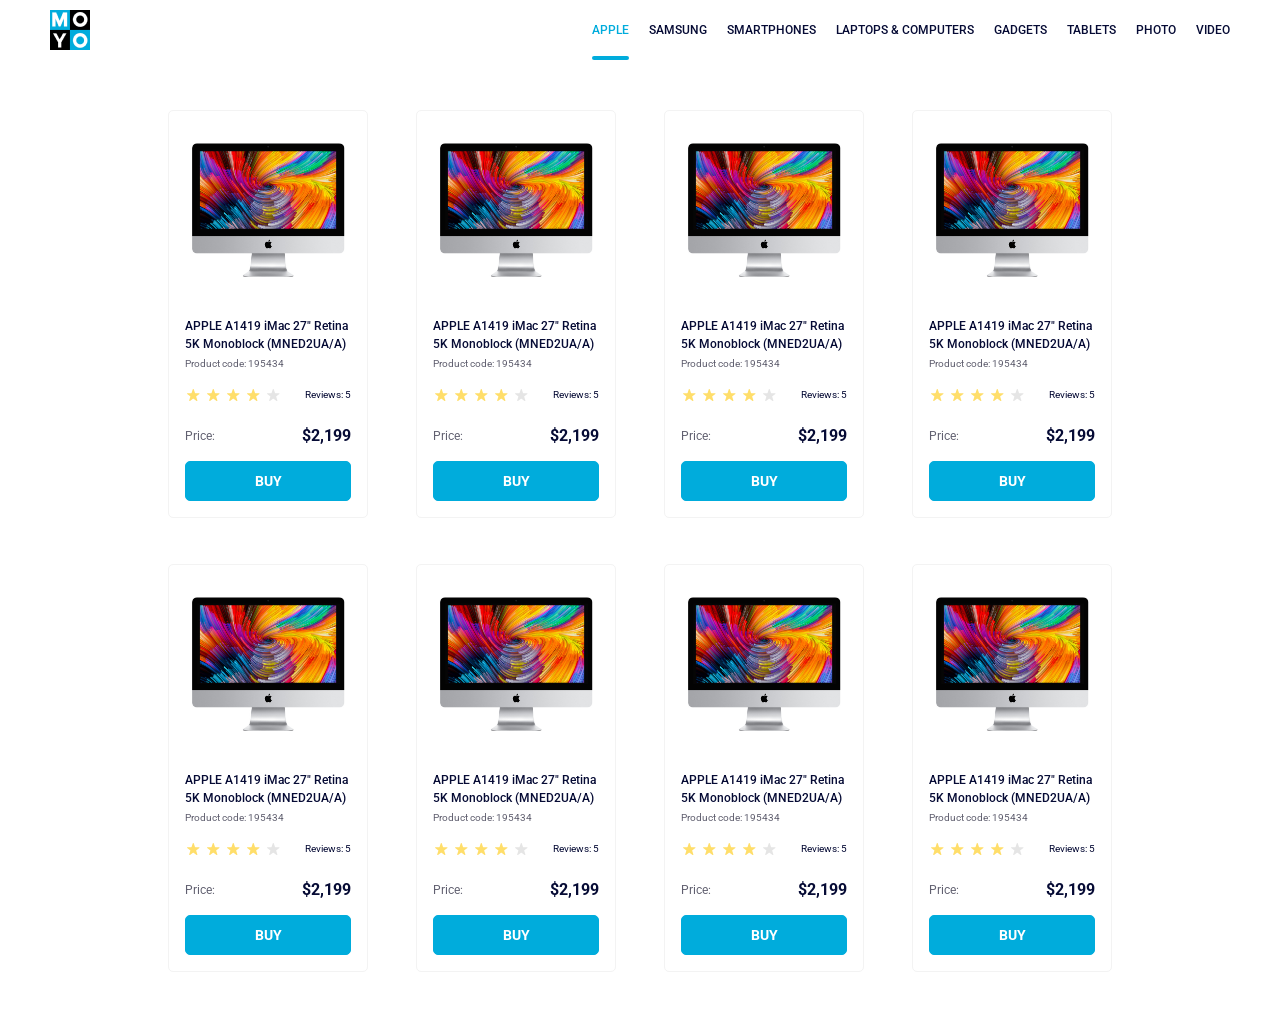
<file: index.html>
<!doctype html><html lang="en"><head><meta charset="utf-8"><meta name="viewport" content="width=device-width, initial-scale=1.0"><title>Catalog</title><link rel="preconnect" href="https://fonts.gstatic.com"><link href="https://fonts.googleapis.com/css2?family=Roboto:wght@400;500;700&display=swap" rel="stylesheet"><link rel="stylesheet" href="index.5c810a98.css"></head><body> <header class="header"> <a class="logo" href="#"> <img class="logo__image" src="logo.eddae0ff.png" alt="Moyo Logo"> </a> <nav class="main-nav"> <ul class="main-nav__list"> <li class="main-nav__item"> <a href="#Apple" class="is-active main-nav__link"> Apple </a> </li> <li class="main-nav__item"> <a href="#Samsung" class="main-nav__link"> Samsung </a> </li> <li class="main-nav__item"> <a href="#Smartphones" class="main-nav__link"> Smartphones </a> </li> <li class="main-nav__item"> <a href="#Laptops&Computers" data-qa="nav-hover" class="main-nav__link"> Laptops & Computers </a> </li> <li class="main-nav__item"> <a href="#Gadgets" class="main-nav__link"> Gadgets </a> </li> <li class="main-nav__item"> <a href="#Tablets" class="main-nav__link"> Tablets </a> </li> <li class="main-nav__item"> <a href="#Photo" class="main-nav__link"> Photo </a> </li> <li class="main-nav__item"> <a href="#Video" class="main-nav__link"> Video </a> </li> </ul> </nav> </header> <main class="catalog"> <section class="card" data-qa="card"> <img src="imac.202c52ff.jpeg" alt="monitor" class="card__photo"> <div class="card__main"> <h2 class="card__title"> APPLE A1419 iMac 27" Retina 5K Monoblock (MNED2UA/A) </h2> <p class="card__code">Product code: 195434</p> </div> <div class="card__container"> <div class="stars stars--4"> <div class="stars__star"></div> <div class="stars__star"></div> <div class="stars__star"></div> <div class="stars__star"></div> <div class="stars__star"></div> </div> <p class="card__reviews">Reviews: 5</p> </div> <div class="card__price"> <p class="card__price-text">Price:</p> <p class="card__price-suma">$2,199</p> </div> <button type="submit" class="card__button" data-qa="card-hover"> Buy </button> </section> <section class="card"> <img src="imac.202c52ff.jpeg" alt="monitor" class="card__photo"> <div class="card__main"> <h2 class="card__title"> APPLE A1419 iMac 27" Retina 5K Monoblock (MNED2UA/A) </h2> <p class="card__code">Product code: 195434</p> </div> <div class="card__container"> <div class="stars stars--4"> <div class="stars__star"></div> <div class="stars__star"></div> <div class="stars__star"></div> <div class="stars__star"></div> <div class="stars__star"></div> </div> <p class="card__reviews">Reviews: 5</p> </div> <div class="card__price"> <p class="card__price-text">Price:</p> <p class="card__price-suma">$2,199</p> </div> <button type="submit" class="card__button"> Buy </button> </section> <section class="card"> <img src="imac.202c52ff.jpeg" alt="monitor" class="card__photo"> <div class="card__main"> <h2 class="card__title"> APPLE A1419 iMac 27" Retina 5K Monoblock (MNED2UA/A) </h2> <p class="card__code">Product code: 195434</p> </div> <div class="card__container"> <div class="stars stars--4"> <div class="stars__star"></div> <div class="stars__star"></div> <div class="stars__star"></div> <div class="stars__star"></div> <div class="stars__star"></div> </div> <p class="card__reviews">Reviews: 5</p> </div> <div class="card__price"> <p class="card__price-text">Price:</p> <p class="card__price-suma">$2,199</p> </div> <button type="submit" class="card__button"> Buy </button> </section> <section class="card"> <img src="imac.202c52ff.jpeg" alt="monitor" class="card__photo"> <div class="card__main"> <h2 class="card__title"> APPLE A1419 iMac 27" Retina 5K Monoblock (MNED2UA/A) </h2> <p class="card__code">Product code: 195434</p> </div> <div class="card__container"> <div class="stars stars--4"> <div class="stars__star"></div> <div class="stars__star"></div> <div class="stars__star"></div> <div class="stars__star"></div> <div class="stars__star"></div> </div> <p class="card__reviews">Reviews: 5</p> </div> <div class="card__price"> <p class="card__price-text">Price:</p> <p class="card__price-suma">$2,199</p> </div> <button type="submit" class="card__button"> Buy </button> </section> <section class="card"> <img src="imac.202c52ff.jpeg" alt="monitor" class="card__photo"> <div class="card__main"> <h2 class="card__title"> APPLE A1419 iMac 27" Retina 5K Monoblock (MNED2UA/A) </h2> <p class="card__code">Product code: 195434</p> </div> <div class="card__container"> <div class="stars stars--4"> <div class="stars__star"></div> <div class="stars__star"></div> <div class="stars__star"></div> <div class="stars__star"></div> <div class="stars__star"></div> </div> <p class="card__reviews">Reviews: 5</p> </div> <div class="card__price"> <p class="card__price-text">Price:</p> <p class="card__price-suma">$2,199</p> </div> <button type="submit" class="card__button"> Buy </button> </section> <section class="card"> <img src="imac.202c52ff.jpeg" alt="monitor" class="card__photo"> <div class="card__main"> <h2 class="card__title"> APPLE A1419 iMac 27" Retina 5K Monoblock (MNED2UA/A) </h2> <p class="card__code">Product code: 195434</p> </div> <div class="card__container"> <div class="stars stars--4"> <div class="stars__star"></div> <div class="stars__star"></div> <div class="stars__star"></div> <div class="stars__star"></div> <div class="stars__star"></div> </div> <p class="card__reviews">Reviews: 5</p> </div> <div class="card__price"> <p class="card__price-text">Price:</p> <p class="card__price-suma">$2,199</p> </div> <button type="submit" class="card__button"> Buy </button> </section> <section class="card"> <img src="imac.202c52ff.jpeg" alt="monitor" class="card__photo"> <div class="card__main"> <h2 class="card__title"> APPLE A1419 iMac 27" Retina 5K Monoblock (MNED2UA/A) </h2> <p class="card__code">Product code: 195434</p> </div> <div class="card__container"> <div class="stars stars--4"> <div class="stars__star"></div> <div class="stars__star"></div> <div class="stars__star"></div> <div class="stars__star"></div> <div class="stars__star"></div> </div> <p class="card__reviews">Reviews: 5</p> </div> <div class="card__price"> <p class="card__price-text">Price:</p> <p class="card__price-suma">$2,199</p> </div> <button type="submit" class="card__button"> Buy </button> </section> <section class="card"> <img src="imac.202c52ff.jpeg" alt="monitor" class="card__photo"> <div class="card__main"> <h2 class="card__title"> APPLE A1419 iMac 27" Retina 5K Monoblock (MNED2UA/A) </h2> <p class="card__code">Product code: 195434</p> </div> <div class="card__container"> <div class="stars stars--4"> <div class="stars__star"></div> <div class="stars__star"></div> <div class="stars__star"></div> <div class="stars__star"></div> <div class="stars__star"></div> </div> <p class="card__reviews">Reviews: 5</p> </div> <div class="card__price"> <p class="card__price-text">Price:</p> <p class="card__price-suma">$2,199</p> </div> <button type="submit" class="card__button"> Buy </button> </section> </main> </body></html>
</file>
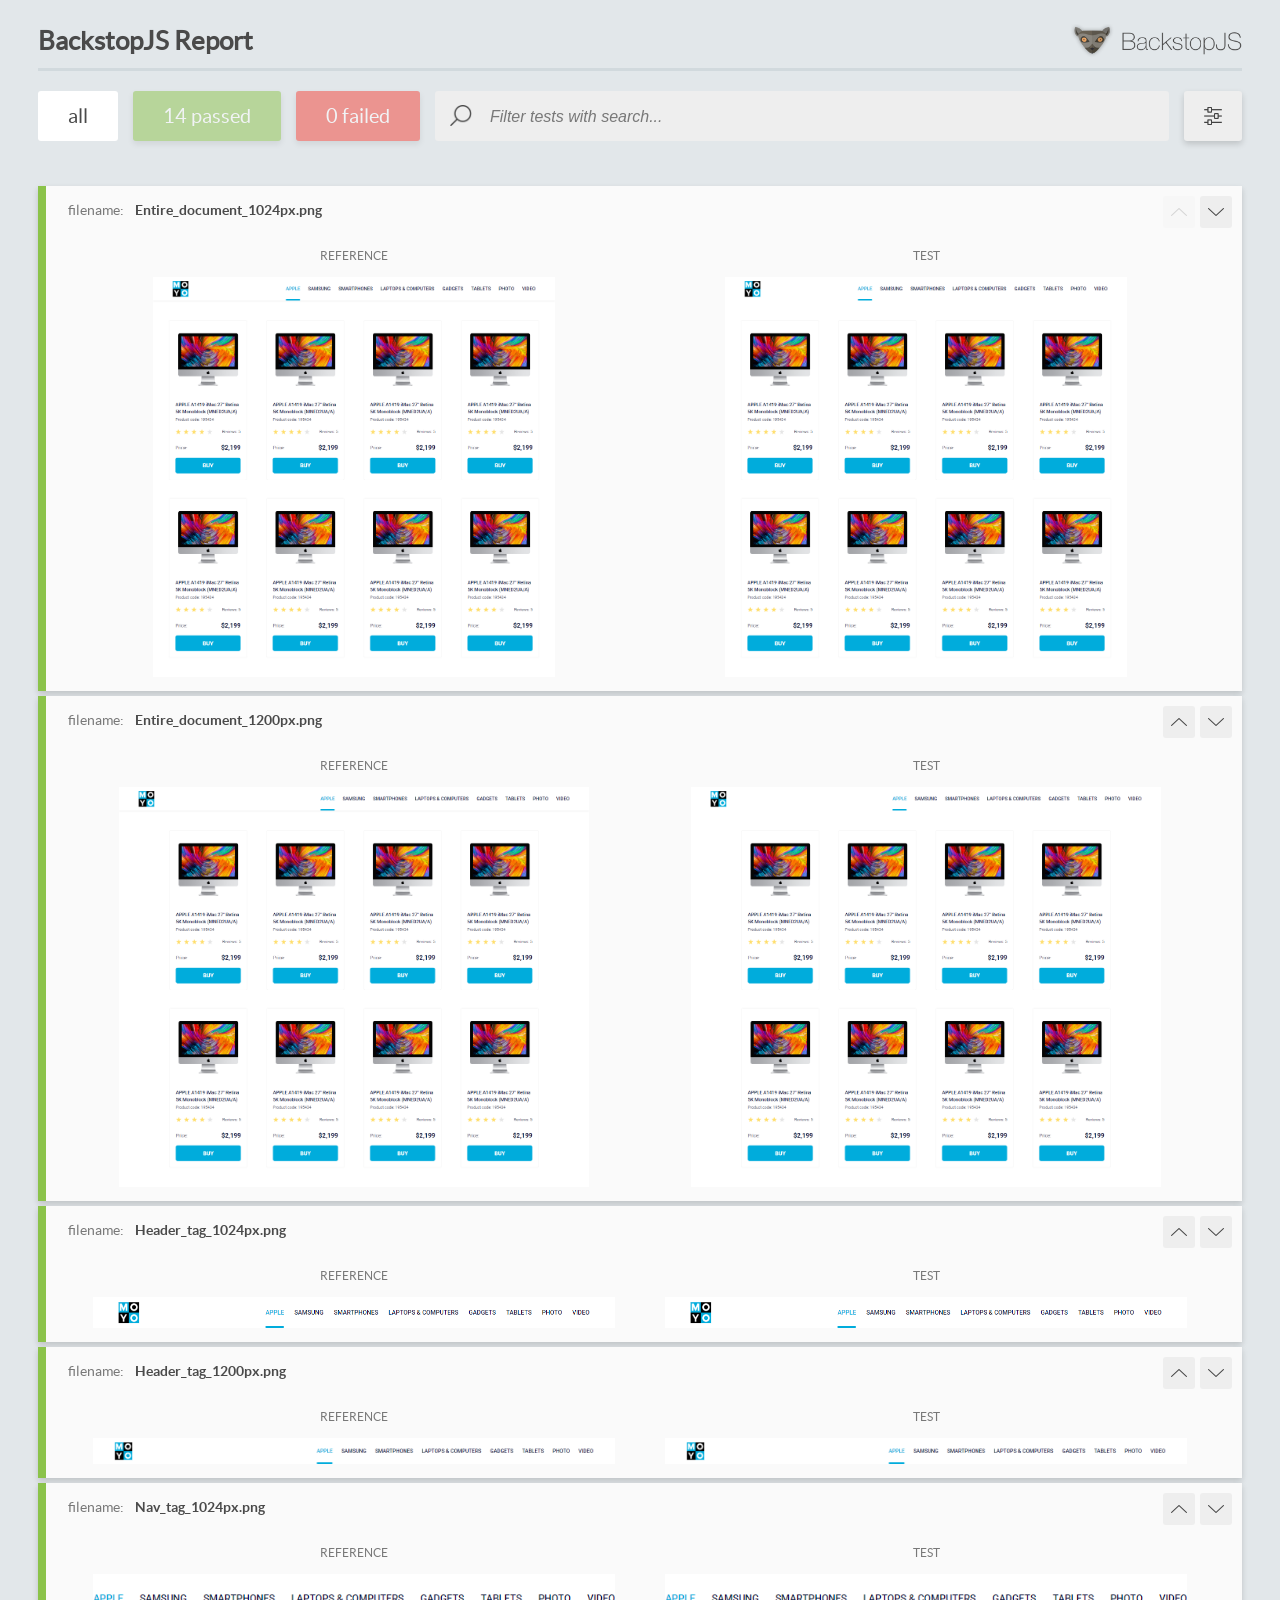
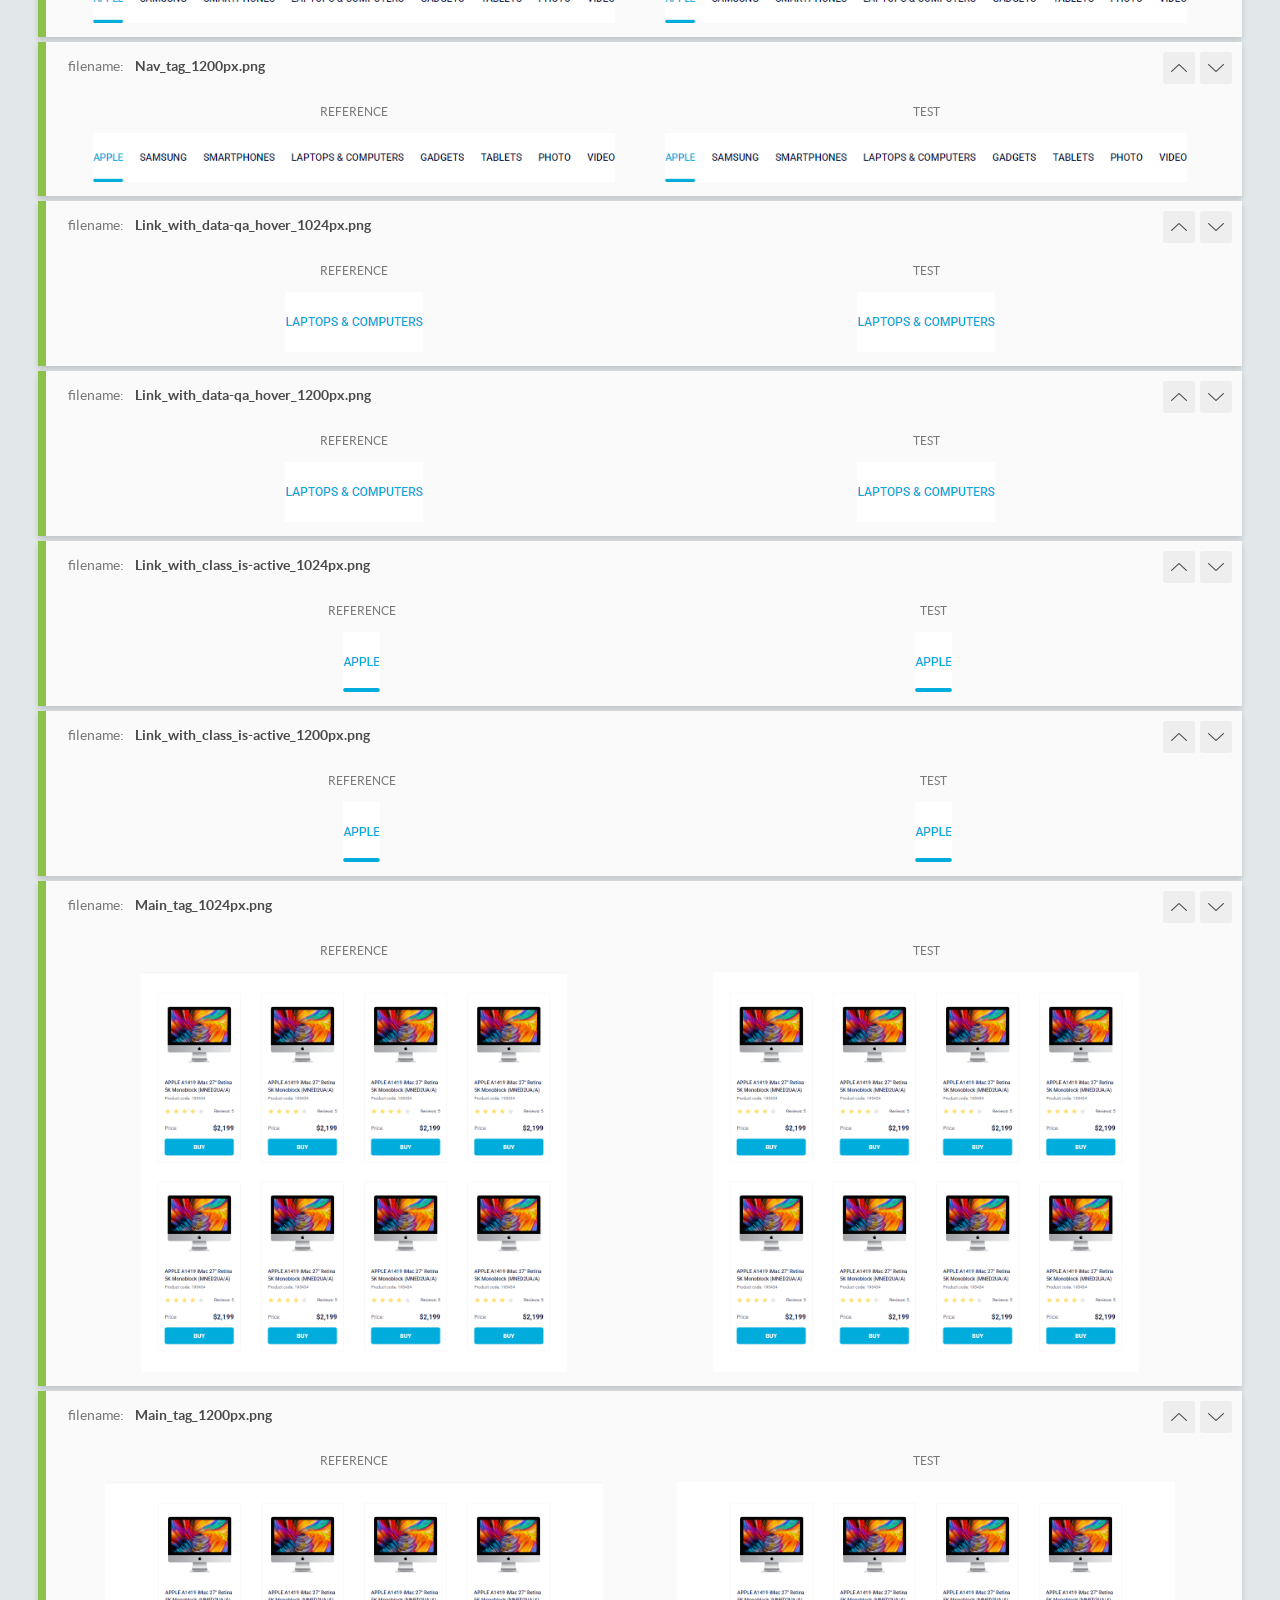
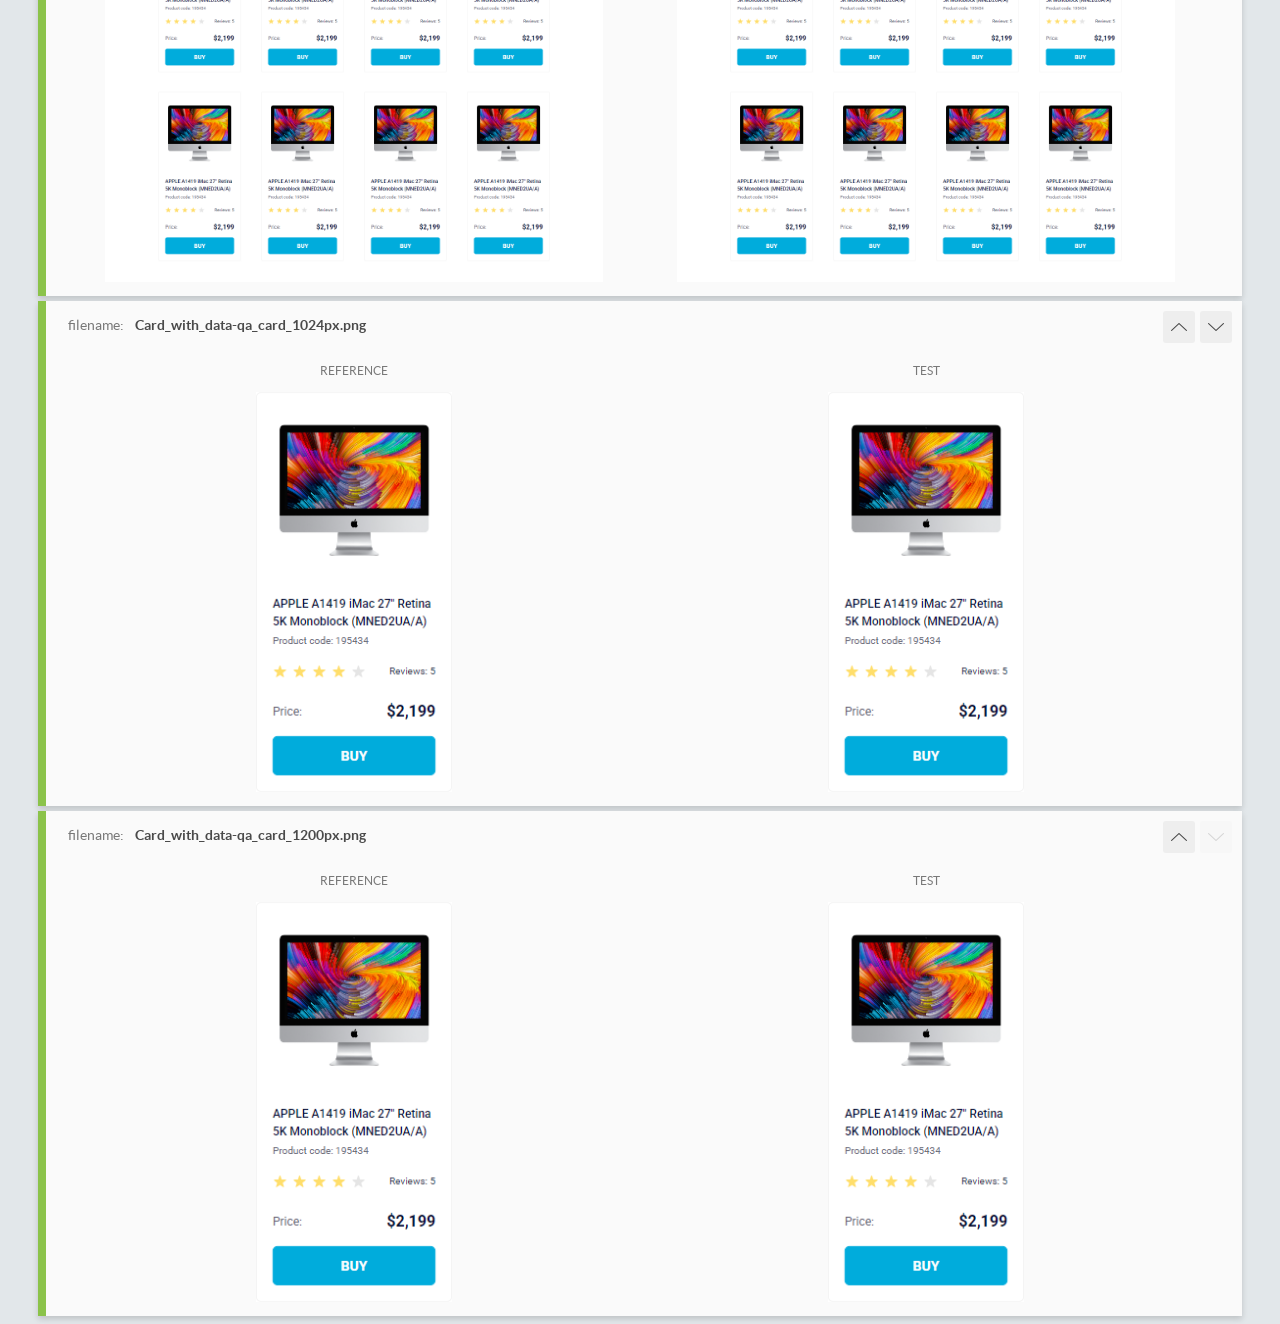
<file: report/html_report/index.html>
<!DOCTYPE html>
<html>
  <head>
    <meta charset="utf-8">
    <!-- Disable Cache -->
    <meta http-equiv="Cache-Control" content="no-cache, no-store, must-revalidate">
    <meta http-equiv="Pragma" content="no-cache">
    <meta http-equiv="Expires" content="0">

    <title>BackstopJS Report</title>

    <style>
      @font-face {
          font-family: 'latoregular';
          src: url('./assets/fonts/lato-regular-webfont.woff2') format('woff2'),
              url('./assets/fonts/lato-regular-webfont.woff') format('woff');
          font-weight: 400;
          font-style: normal;
      }
      @font-face {
          font-family: 'latobold';
          src: url('./assets/fonts/lato-bold-webfont.woff2') format('woff2'),
              url('./assets/fonts/lato-bold-webfont.woff') format('woff');
          font-weight: 700;
          font-style: normal;
      }

      .ReactModal__Body--open {
          overflow: hidden;
      }
      .ReactModal__Body--open .header {
        display: none;
      }

    </style>
  </head>
  <body style="background-color: #E2E7EA">
    <div id="root">

    </div>
    <script>
      function report (report) { // eslint-disable-line no-unused-vars
        window.tests = report;
      }
    </script>
    <script src="config.js"></script>
    <script src="index_bundle.js"></script>
  </body>
</html>
</file>
<file: index.5c810a98.css>
.header{background-color:#fff;justify-content:space-between;align-items:center;padding:0 50px;display:flex}.logo__image{width:40px;height:40px;display:block}.main-nav__list{align-items:center;margin:0;padding:0;list-style:none;display:flex}.main-nav__item:not(:last-child){margin-right:20px}.main-nav__link{color:#060b35;text-transform:uppercase;justify-content:center;align-items:center;height:60px;font-size:12px;font-weight:500;text-decoration:none;transition:color .3s;display:flex;position:relative}.main-nav__link:hover,.main-nav__link.is-active{color:#00acdc}.main-nav__link.is-active:after{content:"";background:#00acdc;border-radius:8px;width:100%;height:4px;position:absolute;bottom:0;left:0}.catalog{justify-content:center;align-items:start;gap:46px 48px;padding:50px 40px;display:grid}.card{box-sizing:border-box;transform-origin:50%;background-color:#fff;border:1px solid #f3f3f3;border-radius:5px;width:200px;padding:32px 16px 16px;transition:transform .3s;overflow:visible}.card:hover{cursor:pointer;z-index:2;transform:scale(1.2)}.card__photo{box-sizing:border-box;width:160px;height:134px;margin-inline:auto;display:block}.card__main{margin-top:40px;margin-bottom:16px}.card__title{letter-spacing:0;color:#060b35;width:166px;margin:0 0 4px;font-family:Roboto,sans-serif;font-size:12px;font-weight:500;line-height:18px;transition:color .3s}.card__code{color:#616070;letter-spacing:0;margin:0;font-family:Roboto,sans-serif;font-size:10px;font-weight:400;line-height:14px}.card__button{box-sizing:border-box;color:#fff;text-transform:uppercase;text-align:center;letter-spacing:0;background-color:#00acdc;border:1px solid #00acdc;border-radius:5px;justify-content:center;align-items:center;width:166px;height:40px;margin:0;padding:0;font-family:Roboto,sans-serif;font-size:14px;font-weight:700;line-height:16px;text-decoration:none;transition:background-color .3s,color .3s,border .3s;display:flex}.card__button:hover{box-sizing:border-box;color:#00acdc;cursor:pointer;background-color:#fff;border:1px solid #00acdc}.card__price{justify-content:space-between;align-items:center;margin-bottom:16px;display:flex}.card__price-text{color:#616070;letter-spacing:0;margin:0;font-family:Roboto,sans-serif;font-size:12px;font-weight:400;line-height:18px}.card__price-suma{color:#060b35;letter-spacing:0;margin:0;font-family:Roboto,sans-serif;font-size:16px;font-weight:700;line-height:18px}.card__container{flex-direction:row;justify-content:space-between;align-items:flex-end;margin-bottom:24px;display:flex}.card__reviews{letter-spacing:0;color:#060b35;justify-content:center;align-self:center;column-gap:17px;margin:0;padding:0;font-family:Roboto,sans-serif;font-size:10px;font-weight:400;line-height:14px}.card:hover .card__title{color:#34568b}@media (width<=487px){.catalog{grid-template-columns:repeat(1,200px)}}@media (width>=488px) and (width<=767px){.catalog{grid-template-columns:repeat(2,200px)}}@media (width>=768px) and (width<=1023px){.catalog{grid-template-columns:repeat(3,200px)}}@media (width>=1024px){.catalog{grid-template-columns:repeat(4,200px)}}.stars{display:flex}.stars__star{background-image:url(star.822d561e.svg);background-position:50%;background-repeat:no-repeat;width:16px;height:16px;margin-right:4px}.stars__star:last-child{margin-right:0}.stars--1 .stars__star:nth-child(-n+1),.stars--2 .stars__star:nth-child(-n+2),.stars--3 .stars__star:nth-child(-n+3),.stars--4 .stars__star:nth-child(-n+4),.stars--5 .stars__star:nth-child(-n+5){background-image:url(star-active.edda4c43.svg)}body{margin:0;font-family:Roboto,sans-serif}
/*# sourceMappingURL=index.5c810a98.css.map */
</file>
